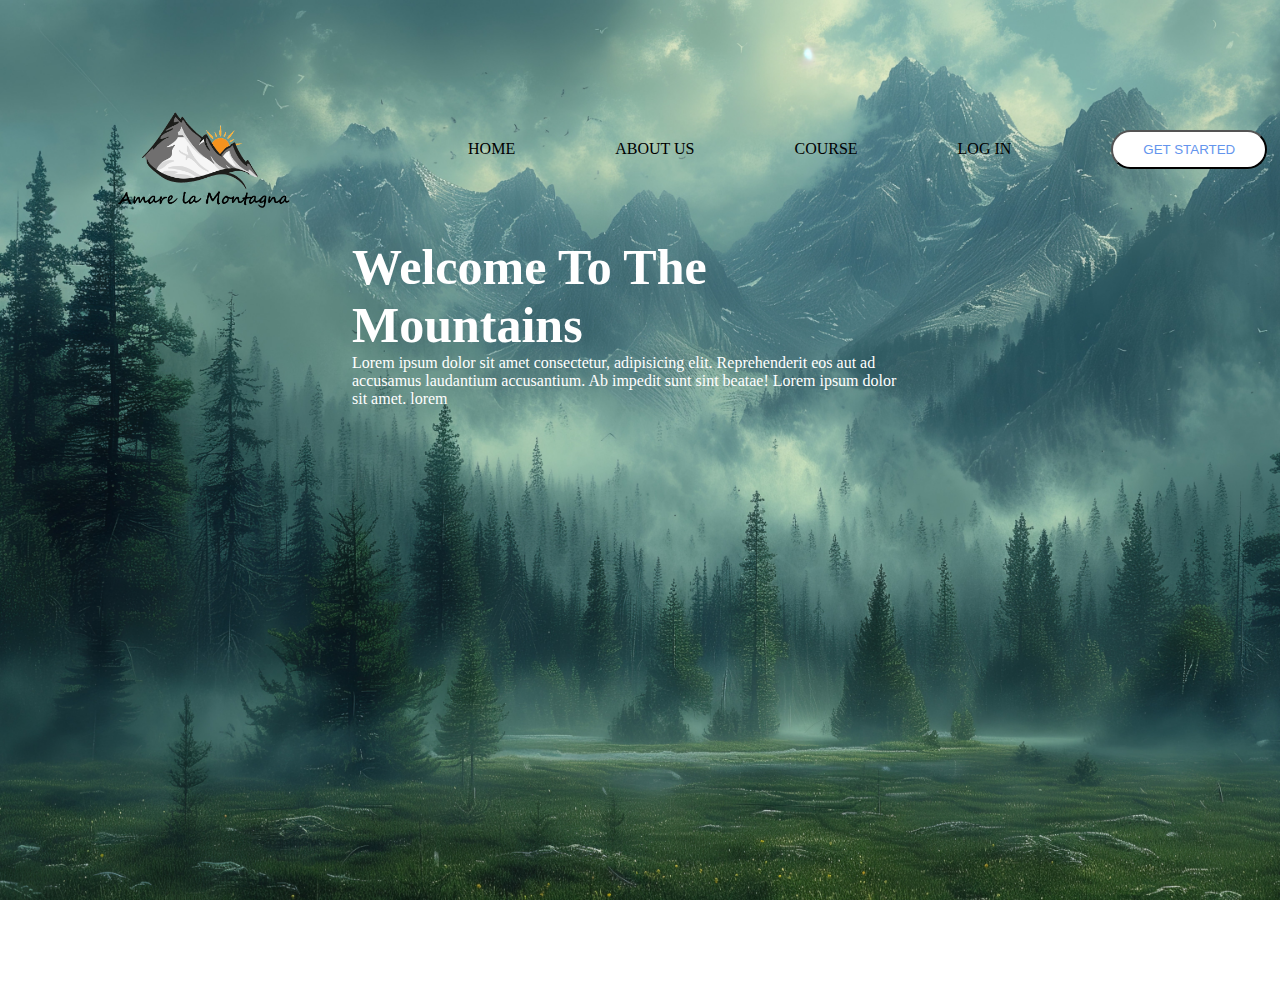
<file: index.html>
<!DOCTYPE html>
<html lang="en">
<head>
    <meta charset="UTF-8">
    <meta name="viewport" content="width=device-width, initial-scale=1.0">
    <title>Document</title>
   <link rel="stylesheet" href="./public/css/app.css">
</head>
<body>
    <div>
    <nav>
        <div class="div1">
           <img src="./public/images/pngwing.com.png" alt="" width="200px">
        </div>
        
            <div class="div2">
                <a href="./index.html">HOME</a>
                <a href="">ABOUT US</a>
                <a href="./public/pages/course.html">COURSE</a>
                <a href="./public/pages/log.html">LOG IN</a>
                <button class="butt1">GET STARTED</button>
            </div>
        
    </nav>


    <section class="section1">
        <div>
            <h1>Welcome To The Mountains </h1>
             <p>Lorem ipsum dolor sit amet consectetur, adipisicing elit. Reprehenderit eos aut ad accusamus laudantium accusantium. Ab impedit sunt sint beatae! Lorem ipsum dolor sit amet. lorem</p>
        </div>
    </section>
    </div>
</body>
</html>
</file>
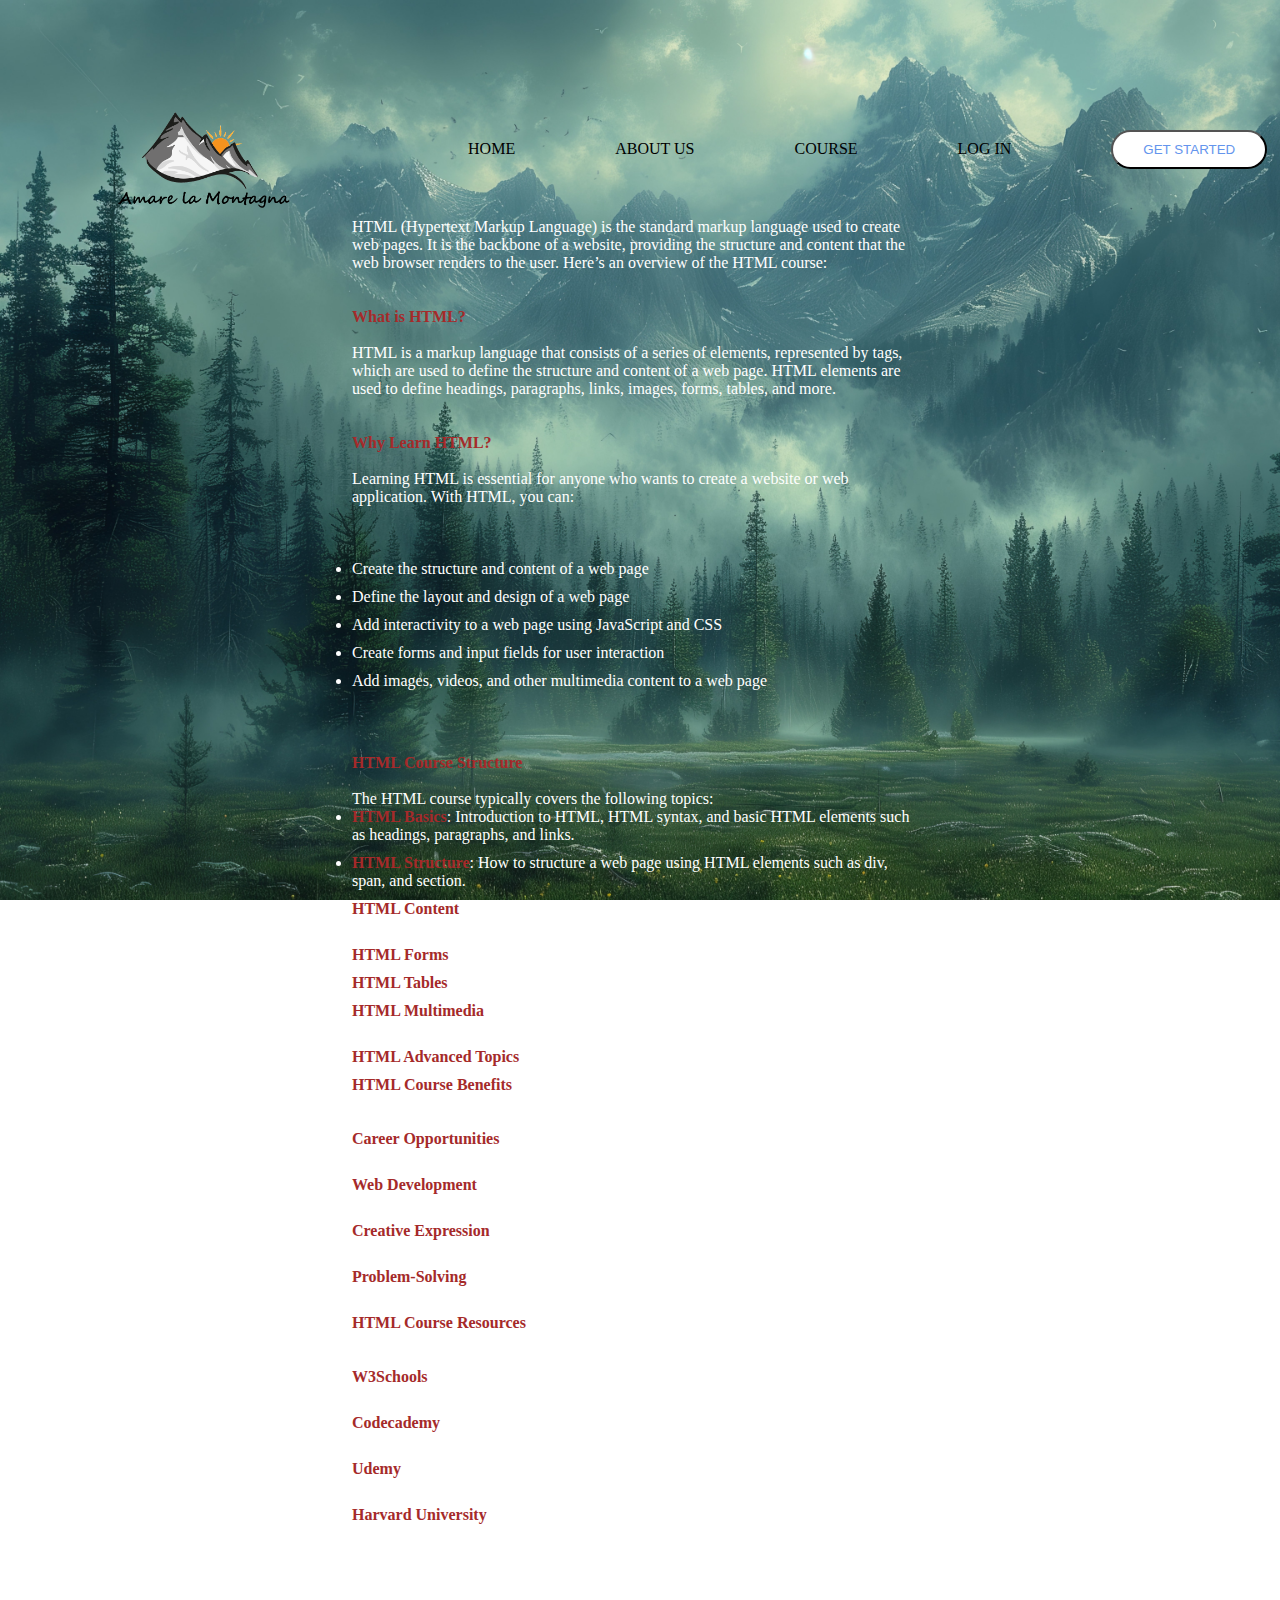
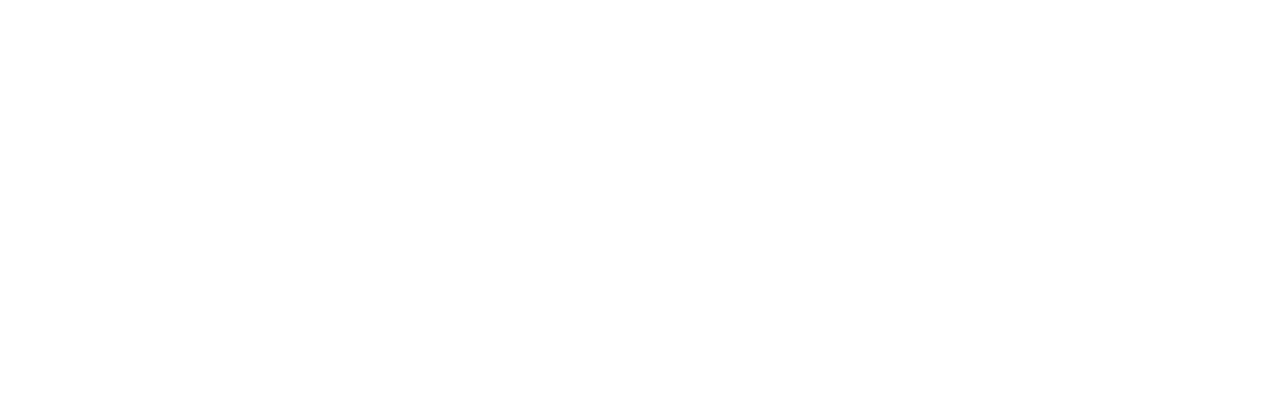
<file: public/pages/course.html>
<!DOCTYPE html>
<html lang="en">

<head>
    <meta charset="UTF-8">
    <meta name="viewport" content="width=device-width, initial-scale=1.0">
    <title>COURSE</title>
    <link rel="stylesheet" href="../css/app.css">
</head>

<body>
    <nav>
        <div class="div1">
            <img src="../images/pngwing.com.png" alt="" width="200px">
        </div>

        <div class="div2">
            <a href="../../index.html">HOME</a>
            <a href="">ABOUT US</a>
            <a href="./course.html">COURSE</a>
            <a href="./log.html">LOG IN</a>
            <button class="butt1">GET STARTED</button>
        </div>

    </nav>
    <section>
    <p>HTML (Hypertext Markup Language) is the standard markup language used to create web pages. It is the backbone of
        a website, providing the structure and content that the web browser renders to the user. Here’s an overview of
        the HTML course: <br><br><br>

       <b> What is HTML?</b><br><br>

        HTML is a markup language that consists of a series of elements, represented by tags, which are used to define
        the structure and content of a web page. HTML elements are used to define headings, paragraphs, links, images,
        forms, tables, and more. <br><br><br>

        <b>Why Learn HTML?</b><br><br>

        Learning HTML is essential for anyone who wants to create a website or web application. With HTML, you can:
        <br><br><br><br>
    <ul>
        <li>Create the structure and content of a web page</li>
        <li>Define the layout and design of a web page</li>
        <li>Add interactivity to a web page using JavaScript and CSS</li>
        <li>Create forms and input fields for user interaction</li>
        <li>Add images, videos, and other multimedia content to a web page</li>
    </ul> <br><br><br>

    </p>
    <p><b>HTML Course Structure </b><br><br>

        The HTML course typically covers the following topics:
    <ul>
        <li><b>HTML Basics</b>: Introduction to HTML, HTML syntax, and basic HTML elements such as headings, paragraphs, and links.</li>
        <li><b>HTML Structure</b>: How to structure a web page using HTML elements such as div, span, and section.</li>
        <li><b>HTML Content</b>: How to add content to a web page using HTML elements such as headings, paragraphs, and lists.</li>
        <li><b>HTML Forms</b>: How to create forms and input fields for user interaction.</li>
        <li><b>HTML Tables</b>: How to create tables and add data to them.</li>
        <li><b>HTML Multimedia</b>: How to add images, videos, and other multimedia content to a web page.</li>
        <li><b>HTML Advanced Topics</b>: Advanced topics such as HTML5, CSS, and JavaScript</li>
    </ul>
    </p>
    <p>
      <b>  HTML Course Benefits</b> <br><br>

        Learning HTML can benefit you in many ways:
    <ul>
        <li><b>Career Opportunities</b>: Knowing HTML can open up job opportunities in web development, web design, and other
            related fields.</li>
        <li><b>Web Development</b> HTML is the foundation of web development, and knowing HTML is essential for building a
            website or web application.</li>
        <li><b>Creative Expression</b>: HTML allows you to create a website or web application that reflects your creativity
            and personality.</li>
        <li><b>Problem-Solving</b>: Learning HTML can help you develop problem-solving skills and improve your critical
            thinking.</li>
    </ul>
    </p>
    <p>
       <b>HTML Course Resources</b>  <br><br>

        There are many online resources available to learn HTML, including:
    <ul>
        <li> <b>W3Schools</b>: A popular online platform that offers HTML tutorials, references, and exercises.</li>
        <li> <b>Codecademy</b>: An online learning platform that offers interactive HTML courses and exercises.</li>
        <li> <b>Udemy</b>: An online learning platform that offers a wide range of HTML courses and tutorials. </li>
        <li> <b>Harvard University</b>: A prestigious university that offers online courses on HTML and web development.</li>
    </ul>
    </p>
</section>
<section class="section2">
    <iframe width="560" height="315" src="https://www.youtube.com/embed/Dv39fDYei9A?si=jvBJQHdc5FvNeLSh" title="YouTube video player" frameborder="0" allow="accelerometer; autoplay; clipboard-write; encrypted-media; gyroscope; picture-in-picture; web-share" referrerpolicy="strict-origin-when-cross-origin" allowfullscreen></iframe>
</section>
</body>

</html>
</file>
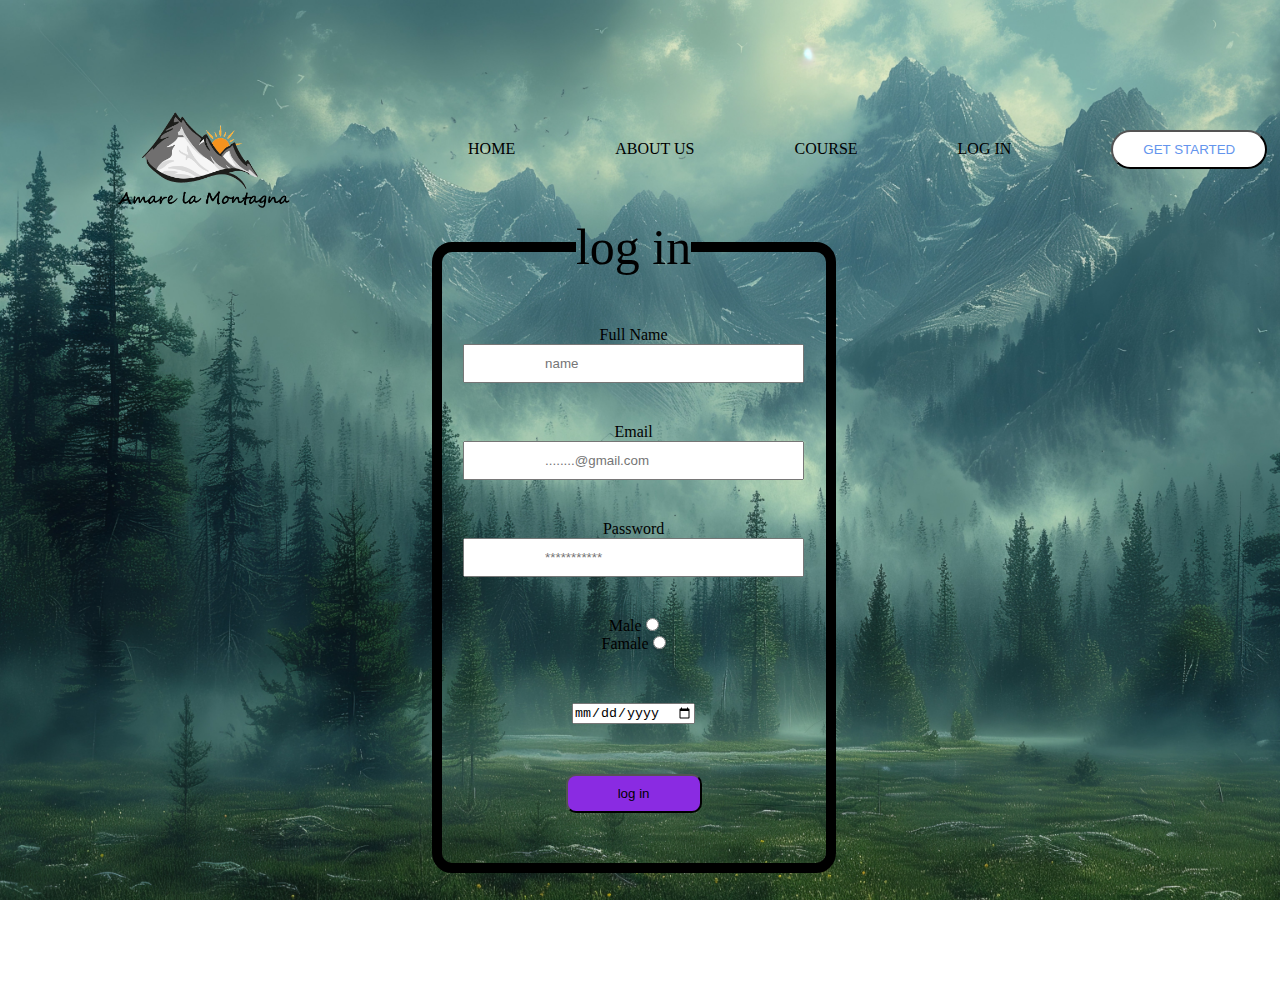
<file: public/pages/log.html>
<!DOCTYPE html>
<html lang="en">

<head>
    <meta charset="UTF-8">
    <meta name="viewport" content="width=device-width, initial-scale=1.0">
    <title>log in</title>
    <link rel="stylesheet" href="../css/app.css">
</head>

<body>
    <nav>
        <div class="div1">
            <img src="../images/pngwing.com.png" alt="" width="200px">
        </div>

        <div class="div2">
            <a href="../../index.html">HOME</a>
            <a href="">ABOUT US</a>
            <a href="./course.html">COURSE</a>
            <a href="./log.html">LOG IN</a>
            <button class="butt1">GET STARTED</button>
        </div>
    </nav>
    <section>
        <fieldset>
            <legend>log in</legend>
            <form action="">
                <div>
                    <label for="Full" class="lbl">Full Name</label ><br>
                    <input type="text" id="Full" placeholder="name" class="inp">
                </div>
                <div>
                    <label for="email" class="lbl">Email</label><br>
                    <input type="email" id="email" placeholder="........@gmail.com" class="inp">
                </div>
                <div>
                    <label for="pass" class="lbl">Password</label><br>
                    <input type="password" id="pass" placeholder="***********" class="inp">
                </div>
                <div>
                    <label for="male">Male</label>
                    <input type="radio" name="1">
                </div>
                <div>
                    <label for="Famale">Famale</label>
                    <input type="radio" name="1">
                </div>
                <div class="ff">
                    <input type="date">

                </div>
                <div>
                    <button class="butt2">log in</button>
                </div>
            </form>
        </fieldset>
    </section>



</body>

</html>
</file>
<file: public/css/app.css>
* {
    margin: 0;
    padding: 0;
}

body {
    height: 100vh;
    width: 99vw;
    padding-top: 10vh;
    overflow-x: hidden;
    background-image: url(../images/mountains-3840x2160-forest-clouds-26072.jpeg);
    background-repeat: repeat;
    background-size: cover;
    background-attachment: fixed;




}

nav {
    display: flex;
    justify-content: space-between;
    align-items: center;
    height: 10vw;

}

.div1 {
    position: relative;
    left: 100px;
    top: 10px;
}

.div2 {
    display: flex;
    gap: 100px;


}

.butt1 {
    background-color: white;
    color: cornflowerblue;
    border-radius: 50px;
    padding: 10px 30px;
    margin-top: -10px;

}

.section1 {
    margin-top: 20px;
}

h1 {
    font-size: 50px;
    width: 44vw;
    margin: auto;
    color: white;
}

p,
ul {
    width: 44vw;
    margin: auto;
    color: white;
}

a:hover {
    color: white;
    text-decoration: underline;


}

a {
    text-decoration: none;
    color: black;
}

fieldset {
    width: 30vw;
    margin: auto;
    text-align: center;
    padding-top: 50px;
    padding-bottom: 50px;
    border: 10px solid black;
    border-radius: 20px;

}

.inp {
    padding: 10px 80px;
    margin-bottom: 40px;

}

legend {
    font-size: 50px;
}

.ff {
    padding-top: 50px;
    padding-bottom: 50px;
}

.butt2 {
    background-color: blueviolet;
    color: black;
    border-radius: 10px;
    padding: 10px 50px;

}

li {
    margin-bottom: 10px;
}
.section2{
    margin: auto;
    margin-top: 150px;
    width: 45%;
    
}
b{
    color:brown;
}
</file>
